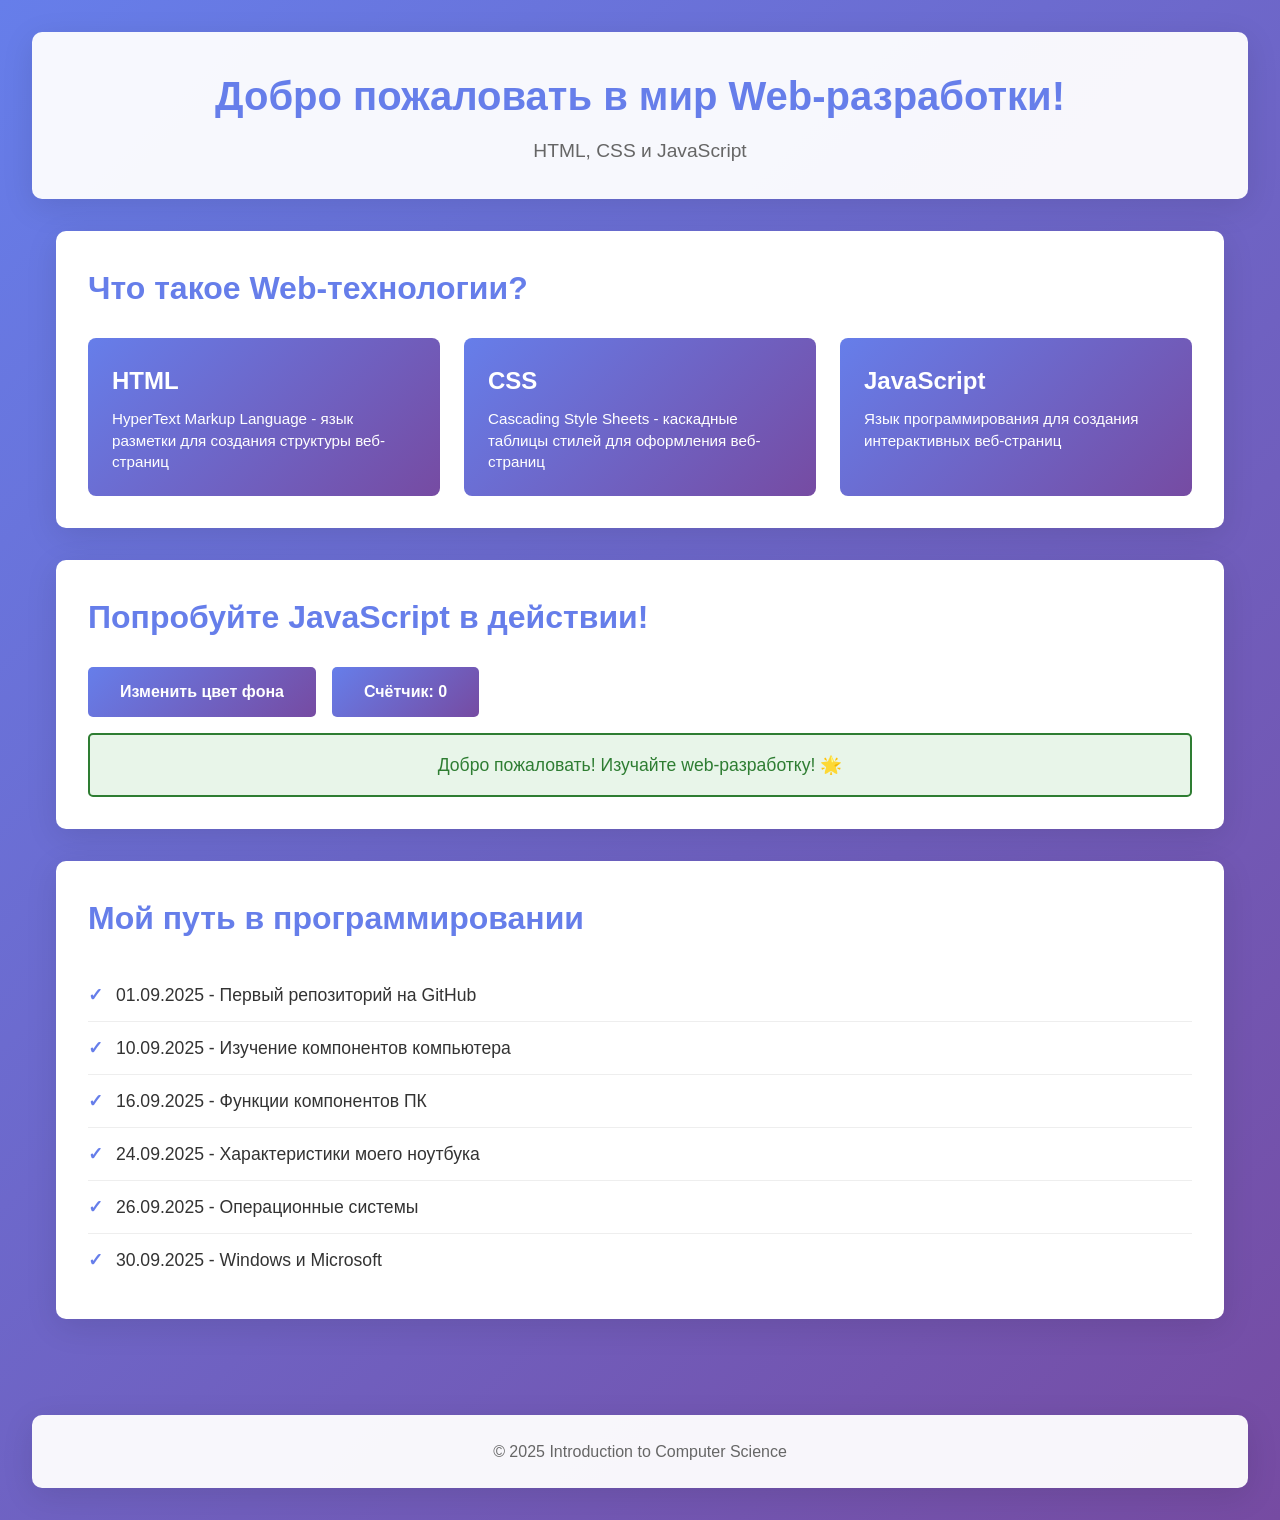
<file: index.html>
<!DOCTYPE html>
<html lang="ru">
<head>
    <meta charset="UTF-8">
    <meta name="viewport" content="width=device-width, initial-scale=1.0">
    <title>Введение в Web-разработку</title>
    <link rel="stylesheet" href="styles.css">
</head>
<body>
    <header>
        <h1>Добро пожаловать в мир Web-разработки!</h1>
        <p>HTML, CSS и JavaScript</p>
    </header>

    <main>
        <section class="intro">
            <h2>Что такое Web-технологии?</h2>
            <div class="tech-cards">
                <div class="card">
                    <h3>HTML</h3>
                    <p>HyperText Markup Language - язык разметки для создания структуры веб-страниц</p>
                </div>
                <div class="card">
                    <h3>CSS</h3>
                    <p>Cascading Style Sheets - каскадные таблицы стилей для оформления веб-страниц</p>
                </div>
                <div class="card">
                    <h3>JavaScript</h3>
                    <p>Язык программирования для создания интерактивных веб-страниц</p>
                </div>
            </div>
        </section>

        <section class="interactive">
            <h2>Попробуйте JavaScript в действии!</h2>
            <div class="button-container">
                <button id="colorButton">Изменить цвет фона</button>
                <button id="counterButton">Счётчик: <span id="counter">0</span></button>
            </div>
            <div id="message" class="message"></div>
        </section>

        <section class="info">
            <h2>Мой путь в программировании</h2>
            <ul>
                <li>01.09.2025 - Первый репозиторий на GitHub</li>
                <li>10.09.2025 - Изучение компонентов компьютера</li>
                <li>16.09.2025 - Функции компонентов ПК</li>
                <li>24.09.2025 - Характеристики моего ноутбука</li>
                <li>26.09.2025 - Операционные системы</li>
                <li>30.09.2025 - Windows и Microsoft</li>
            </ul>
        </section>
    </main>

    <footer>
        <p>&copy; 2025 Introduction to Computer Science</p>
    </footer>

    <script src="script.js"></script>
</body>
</html>
</file>
<file: styles.css>
/* Общие стили */
* {
    margin: 0;
    padding: 0;
    box-sizing: border-box;
}

body {
    font-family: 'Segoe UI', Tahoma, Geneva, Verdana, sans-serif;
    line-height: 1.6;
    color: #333;
    background: linear-gradient(135deg, #667eea 0%, #764ba2 100%);
    min-height: 100vh;
    transition: background 0.5s ease;
}

/* Заголовок */
header {
    background: rgba(255, 255, 255, 0.95);
    text-align: center;
    padding: 2rem 1rem;
    margin: 2rem;
    border-radius: 10px;
    box-shadow: 0 8px 32px rgba(0, 0, 0, 0.1);
}

header h1 {
    color: #667eea;
    font-size: 2.5rem;
    margin-bottom: 0.5rem;
}

header p {
    color: #666;
    font-size: 1.2rem;
}

/* Основной контент */
main {
    max-width: 1200px;
    margin: 0 auto;
    padding: 0 1rem 2rem;
}

section {
    background: white;
    margin: 2rem 0;
    padding: 2rem;
    border-radius: 10px;
    box-shadow: 0 8px 32px rgba(0, 0, 0, 0.1);
}

h2 {
    color: #667eea;
    margin-bottom: 1.5rem;
    font-size: 2rem;
}

/* Карточки технологий */
.tech-cards {
    display: grid;
    grid-template-columns: repeat(auto-fit, minmax(250px, 1fr));
    gap: 1.5rem;
    margin-top: 1.5rem;
}

.card {
    background: linear-gradient(135deg, #667eea 0%, #764ba2 100%);
    color: white;
    padding: 1.5rem;
    border-radius: 8px;
    transition: transform 0.3s ease, box-shadow 0.3s ease;
}

.card:hover {
    transform: translateY(-5px);
    box-shadow: 0 12px 24px rgba(102, 126, 234, 0.3);
}

.card h3 {
    font-size: 1.5rem;
    margin-bottom: 0.5rem;
}

.card p {
    font-size: 0.95rem;
    line-height: 1.4;
}

/* Интерактивная секция */
.button-container {
    display: flex;
    gap: 1rem;
    flex-wrap: wrap;
    margin-bottom: 1rem;
}

button {
    background: linear-gradient(135deg, #667eea 0%, #764ba2 100%);
    color: white;
    border: none;
    padding: 1rem 2rem;
    font-size: 1rem;
    border-radius: 5px;
    cursor: pointer;
    transition: transform 0.2s ease, box-shadow 0.2s ease;
    font-weight: bold;
}

button:hover {
    transform: scale(1.05);
    box-shadow: 0 8px 16px rgba(102, 126, 234, 0.3);
}

button:active {
    transform: scale(0.98);
}

#counter {
    font-weight: bold;
}

.message {
    margin-top: 1rem;
    padding: 1rem;
    border-radius: 5px;
    font-size: 1.1rem;
    min-height: 3rem;
    display: flex;
    align-items: center;
    justify-content: center;
}

.message.show {
    background: #e8f5e9;
    color: #2e7d32;
    border: 2px solid #2e7d32;
}

/* Информационная секция */
.info ul {
    list-style: none;
    padding: 0;
}

.info li {
    padding: 0.75rem 0;
    border-bottom: 1px solid #eee;
    font-size: 1.1rem;
}

.info li:last-child {
    border-bottom: none;
}

.info li::before {
    content: "✓ ";
    color: #667eea;
    font-weight: bold;
    margin-right: 0.5rem;
}

/* Подвал */
footer {
    background: rgba(255, 255, 255, 0.95);
    text-align: center;
    padding: 1.5rem;
    margin: 2rem;
    border-radius: 10px;
    box-shadow: 0 8px 32px rgba(0, 0, 0, 0.1);
}

footer p {
    color: #666;
}

/* Адаптивность */
@media (max-width: 768px) {
    header h1 {
        font-size: 1.8rem;
    }
    
    h2 {
        font-size: 1.5rem;
    }
    
    .tech-cards {
        grid-template-columns: 1fr;
    }
    
    .button-container {
        flex-direction: column;
    }
    
    button {
        width: 100%;
    }
}
</file>
